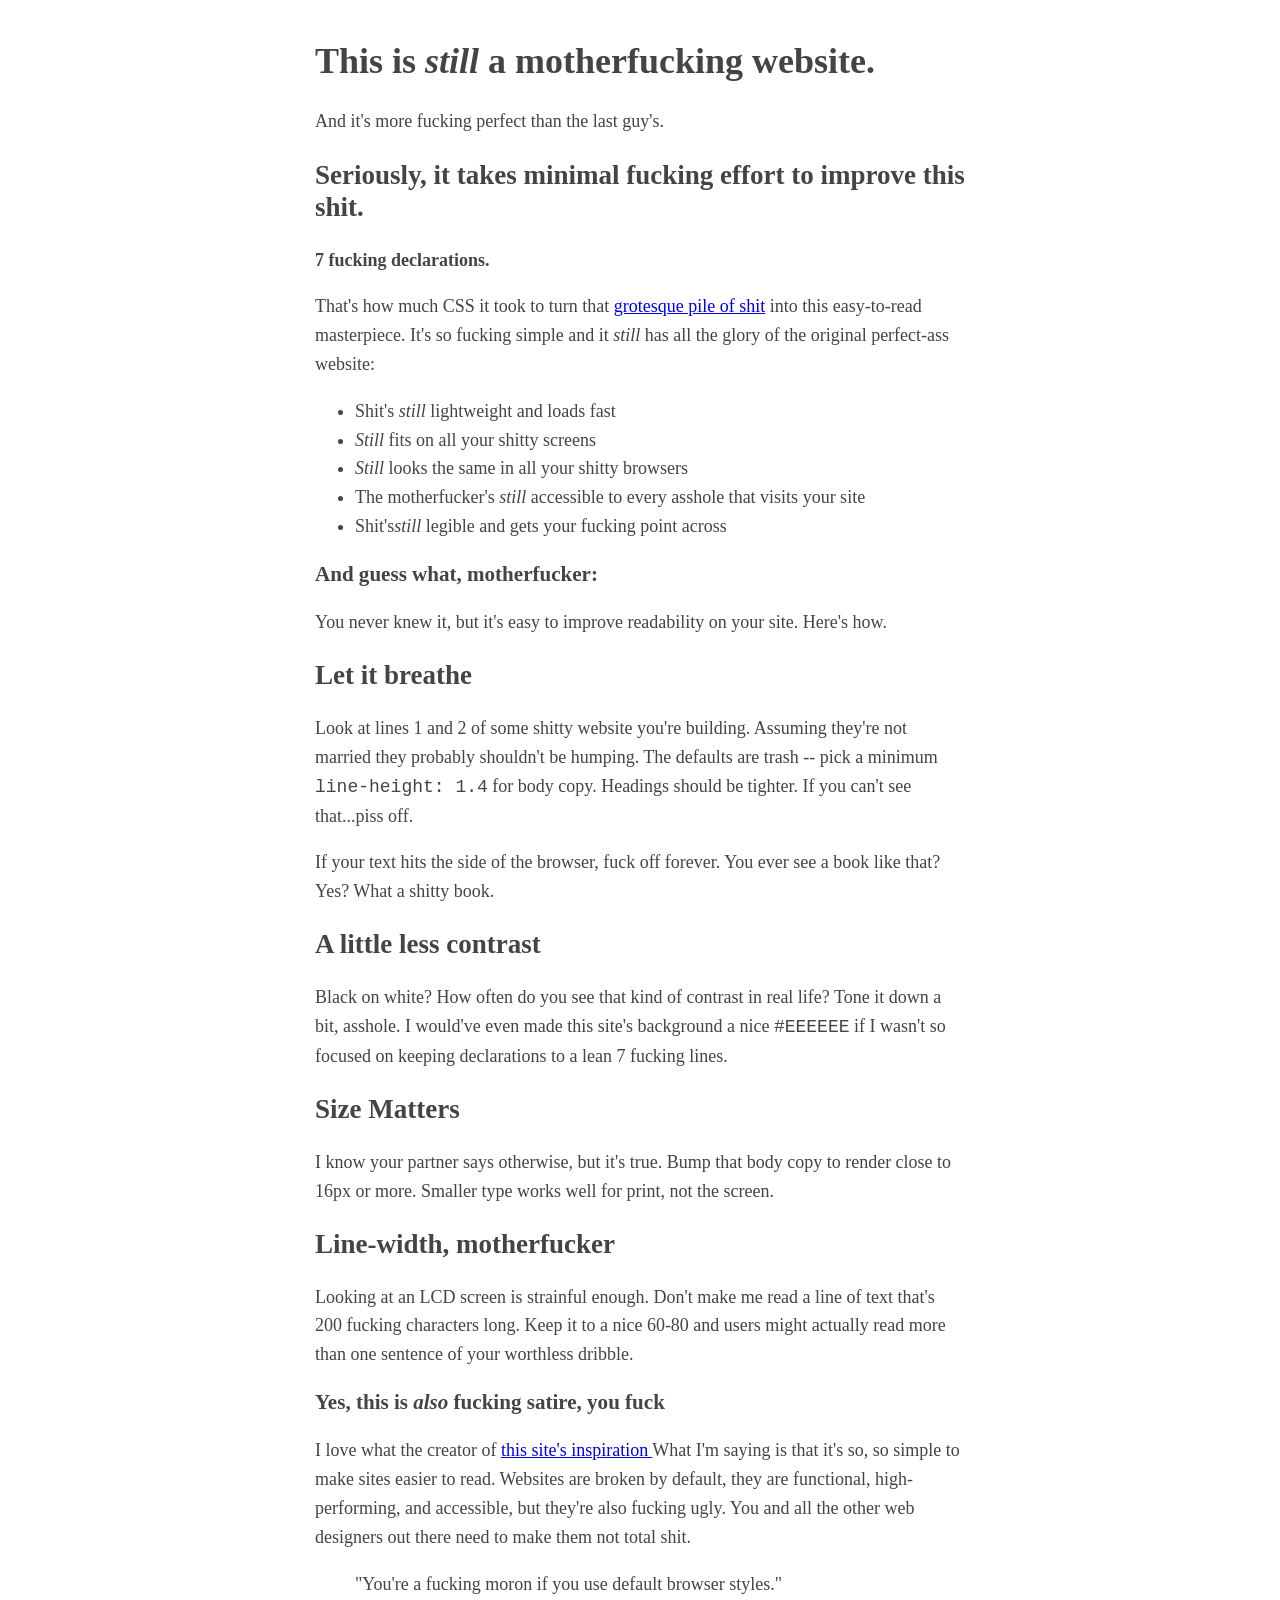
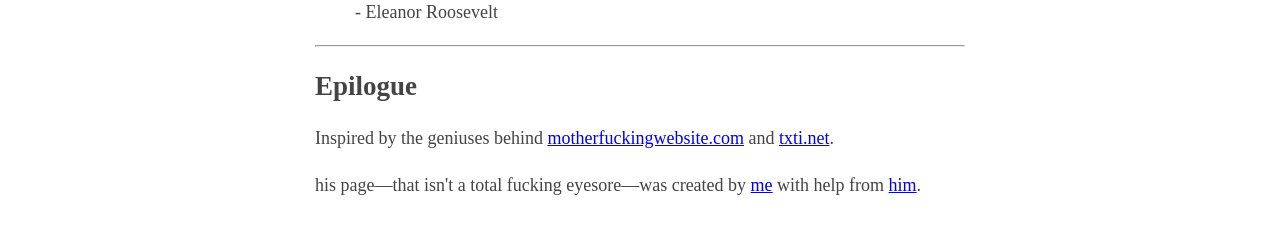
<file: Baitap_buoi1/index.html>
<!DOCTYPE html>
<html lang="en">
<head>
    <meta charset="UTF-8">
    <meta name="viewport" content="width=device-width, initial-scale=1.0">
    <title>Document</title>
    <style>
        body{margin:40px auto;max-width:650px;line-height:1.6;font-size:18px;color:#444;padding:0 10px}h1,h2,h3{line-height:1.2}
    </style>
</head>
<body>
    <header>    <h1>This is <em> still </em> a motherfucking website.</h1> <aside>And it's more fucking perfect than the last guy's.</aside></header>
 <h2>Seriously, it takes minimal fucking effort to improve this shit.</h2>
 <p><strong>7 fucking declarations.</strong></p>
 <p>That's how much CSS it took to turn that <a href="#">grotesque pile of shit</a> into this easy-to-read masterpiece. It's so fucking simple and it <em>still</em> has all the glory of the original perfect-ass website:</p>
 <ul>
    <li>Shit's  <em>still</em> lightweight and loads fast</li>
    <li> <em>Still</em>  fits on all your shitty screens </li>
    <li> <em>Still</em>  looks the same in all your shitty browsers </li>
    <li>The motherfucker's  <em>still</em>  accessible to every asshole that visits your site </li>
    <li> Shit's<em>still</em>  legible and gets your fucking point across </li>
 </ul>
 <h3>And guess what, motherfucker:</h3>
 <p>You never knew it, but it's easy to improve readability on your site. Here's how.</p>
 <h2>Let it breathe</h2>
 <p>Look at lines 1 and 2 of some shitty website you're building. Assuming they're not married they probably shouldn't be humping. The defaults are trash -- pick a minimum <code>line-height: 1.4</code>  for body copy. Headings should be tighter. If you can't see that...piss off.</p>
<p>If your text hits the side of the browser, fuck off forever. You ever see a book like that? Yes? What a shitty book.</p>
<h2>A little less contrast</h2>
<p>Black on white? How often do you see that kind of contrast in real life? Tone it down a bit, asshole. I would've even made this site's background a nice <code>#EEEEEE</code>  if I wasn't so focused on keeping declarations to a lean 7 fucking lines.</p>
<h2>Size Matters</h2>
<p>I know your partner says otherwise, but it's true. Bump that body copy to render close to 16px or more. Smaller type works well for print, not the screen.</p>
<h2>Line-width, motherfucker</h2>
<p>Looking at an LCD screen is strainful enough. Don't make me read a line of text that's 200 fucking characters long. Keep it to a nice 60-80 and users might actually read more than one sentence of your worthless dribble.</p>
<h3>Yes, this is <em>also</em> fucking satire, you fuck</h3>
<p>I love what the creator of <a href="#"> this site's inspiration </a> What I'm saying is that it's so, so simple to make sites easier to read. Websites are broken by default, they are functional, high-performing, and accessible, but they're also fucking ugly. You and all the other web designers out there need to make them not total shit.</p>

<blockquote>"You're a fucking moron if you use default browser styles." <br> - Eleanor Roosevelt</blockquote>
<hr>
<h2>Epilogue</h2>
<p>Inspired by the geniuses behind <a href="http://motherfuckingwebsite.com">motherfuckingwebsite.com</a> and <a href="http://txti.es">txti.net</a>.</p>
<p>his page—that isn't a total fucking eyesore—was created by <a href="https://twitter.com/yourusername">me</a> with help from <a href="https://twitter.com/davidfowl">him</a>.</p>

</body>
</html>
</file>
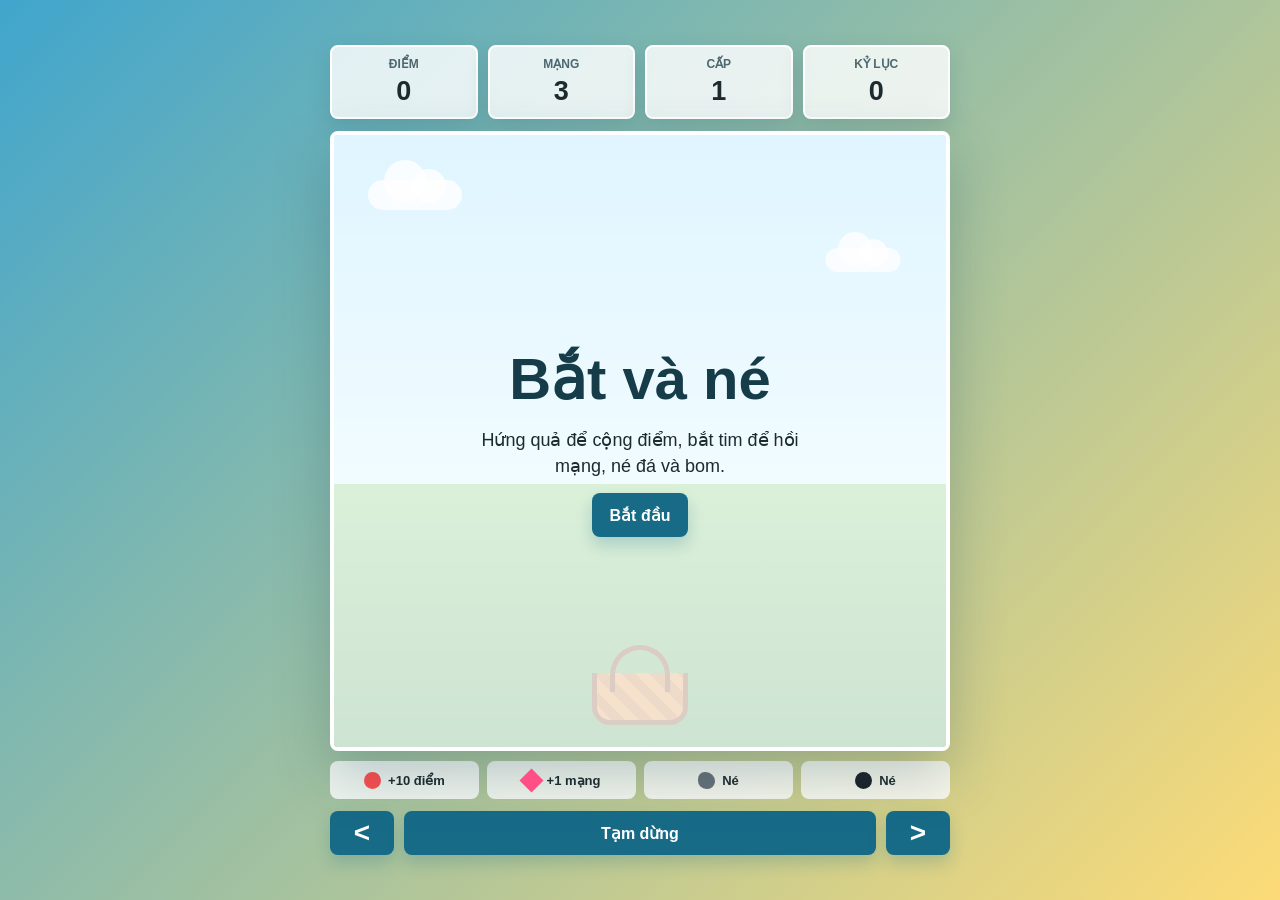
<file: BatDoRoi/index.html>
<!DOCTYPE html>
<html lang="vi">
<head>
    <meta charset="UTF-8">
    <meta name="viewport" content="width=device-width, initial-scale=1.0">
    <title>Bắt đồ rơi và né vật cản</title>
    <link rel="stylesheet" href="style.css">
</head>
<body>
    <main class="game-page">
        <section class="game-shell">
            <div class="top-bar">
                <div>
                    <p class="label">Điểm</p>
                    <strong id="score">0</strong>
                </div>
                <div>
                    <p class="label">Mạng</p>
                    <strong id="lives">3</strong>
                </div>
                <div>
                    <p class="label">Cấp</p>
                    <strong id="level">1</strong>
                </div>
                <div>
                    <p class="label">Kỷ lục</p>
                    <strong id="bestScore">0</strong>
                </div>
            </div>

            <div class="game-board" id="gameBoard">
                <div class="cloud cloud-one"></div>
                <div class="cloud cloud-two"></div>
                <div class="player" id="player"></div>

                <div class="overlay" id="overlay">
                    <h1>Bắt và né</h1>
                    <p id="message">
                        Hứng quả để cộng điểm, bắt tim để hồi mạng, né đá và bom.
                    </p>
                    <button id="startButton" type="button">Bắt đầu</button>
                </div>
            </div>

            <div class="legend">
                <span><i class="mini fruit"></i> +10 điểm</span>
                <span><i class="mini heart"></i> +1 mạng</span>
                <span><i class="mini rock"></i> Né</span>
                <span><i class="mini bomb"></i> Né</span>
            </div>

            <div class="controls">
                <button id="leftButton" type="button" aria-label="Sang trái">&lt;</button>
                <button id="pauseButton" type="button">Tạm dừng</button>
                <button id="rightButton" type="button" aria-label="Sang phải">&gt;</button>
            </div>
        </section>
    </main>

    <script src="script.js"></script>
</body>
</html>
</file>
<file: BatDoRoi/style.css>
* {
    box-sizing: border-box;
}

body {
    margin: 0;
    min-height: 100vh;
    font-family: Arial, Helvetica, sans-serif;
    color: #1d2a2e;
    background:
        linear-gradient(135deg, rgba(55, 161, 202, 0.95), rgba(255, 216, 104, 0.9)),
        #e7f7ff;
}

.game-page {
    min-height: 100vh;
    display: grid;
    place-items: center;
    padding: 18px;
}

.game-shell {
    width: min(96vw, 620px);
}

.top-bar {
    display: grid;
    grid-template-columns: repeat(4, 1fr);
    gap: 10px;
    margin-bottom: 12px;
}

.top-bar > div {
    min-height: 70px;
    padding: 10px;
    border: 2px solid #ffffff;
    border-radius: 8px;
    background: rgba(255, 255, 255, 0.82);
    text-align: center;
    box-shadow: 0 8px 22px rgba(36, 83, 102, 0.18);
}

.label {
    margin: 0 0 5px;
    font-size: 12px;
    font-weight: 700;
    color: #4d686f;
    text-transform: uppercase;
}

.top-bar strong {
    font-size: 27px;
}

.game-board {
    position: relative;
    overflow: hidden;
    height: min(70vh, 620px);
    min-height: 440px;
    border: 4px solid #ffffff;
    border-radius: 8px;
    background:
        linear-gradient(#86d9ff 0%, #c9f4ff 57%, #72c76c 57%, #429655 100%);
    box-shadow: 0 22px 55px rgba(29, 76, 93, 0.28);
    touch-action: none;
}

.cloud {
    position: absolute;
    width: 94px;
    height: 30px;
    border-radius: 999px;
    background: rgba(255, 255, 255, 0.82);
}

.cloud::before,
.cloud::after {
    content: "";
    position: absolute;
    border-radius: 50%;
    background: inherit;
}

.cloud::before {
    width: 42px;
    height: 42px;
    left: 16px;
    bottom: 8px;
}

.cloud::after {
    width: 34px;
    height: 34px;
    right: 16px;
    bottom: 7px;
}

.cloud-one {
    top: 45px;
    left: 34px;
}

.cloud-two {
    top: 110px;
    right: 36px;
    transform: scale(0.8);
}

.player {
    position: absolute;
    left: 50%;
    bottom: 22px;
    width: 96px;
    height: 52px;
    border: 5px solid #783f1d;
    border-top: 0;
    border-radius: 0 0 18px 18px;
    background: repeating-linear-gradient(
        45deg,
        #d98a3a 0 10px,
        #bc6f2d 10px 20px
    );
    transform: translateX(-50%);
}

.player::before {
    content: "";
    position: absolute;
    left: 13px;
    right: 13px;
    top: -28px;
    height: 42px;
    border: 5px solid #783f1d;
    border-bottom: 0;
    border-radius: 50px 50px 0 0;
}

.falling-item {
    position: absolute;
    width: 38px;
    height: 38px;
    display: grid;
    place-items: center;
    user-select: none;
}

.falling-item.fruit {
    border-radius: 50%;
    background: radial-gradient(circle at 35% 30%, #fff58e 0 14%, #ff4d4d 15% 70%, #b7202f 71%);
    box-shadow: inset -5px -6px 0 rgba(0, 0, 0, 0.12);
}

.falling-item.fruit::before {
    content: "";
    position: absolute;
    width: 15px;
    height: 8px;
    top: -3px;
    right: 5px;
    border-radius: 50% 0 50% 0;
    background: #2f8f43;
    transform: rotate(-25deg);
}

.falling-item.heart {
    width: 36px;
    height: 36px;
    transform: rotate(-45deg);
    border-radius: 0 0 7px 0;
    background: #ff4f86;
}

.falling-item.heart::before,
.falling-item.heart::after {
    content: "";
    position: absolute;
    width: 36px;
    height: 36px;
    border-radius: 50%;
    background: #ff4f86;
}

.falling-item.heart::before {
    top: -18px;
    left: 0;
}

.falling-item.heart::after {
    left: 18px;
    top: 0;
}

.falling-item.rock {
    border-radius: 42% 58% 48% 52%;
    background: linear-gradient(145deg, #8d98a1, #48535d);
    box-shadow: inset -6px -6px 0 rgba(0, 0, 0, 0.18);
}

.falling-item.bomb {
    border-radius: 50%;
    background: radial-gradient(circle at 35% 30%, #747b84, #1b2027 70%);
}

.falling-item.bomb::before {
    content: "";
    position: absolute;
    width: 11px;
    height: 14px;
    top: -8px;
    right: 4px;
    border-radius: 5px 5px 0 0;
    background: #4a2d1b;
    transform: rotate(32deg);
}

.falling-item.bomb::after {
    content: "";
    position: absolute;
    width: 9px;
    height: 9px;
    top: -15px;
    right: 0;
    border-radius: 50%;
    background: #ffcf33;
    box-shadow: 0 0 8px #ffcf33;
}

.overlay {
    position: absolute;
    inset: 0;
    display: grid;
    place-items: center;
    align-content: center;
    gap: 14px;
    padding: 26px;
    background: rgba(255, 255, 255, 0.74);
    text-align: center;
    z-index: 5;
}

.overlay.hidden {
    display: none;
}

.overlay h1 {
    margin: 0;
    font-size: clamp(36px, 8vw, 58px);
    color: #153c48;
}

.overlay p {
    max-width: 370px;
    margin: 0;
    font-size: 18px;
    line-height: 1.45;
}

button {
    min-height: 44px;
    border: 0;
    border-radius: 8px;
    padding: 0 18px;
    color: #ffffff;
    background: #176b87;
    font-size: 16px;
    font-weight: 700;
    cursor: pointer;
    box-shadow: 0 8px 16px rgba(23, 107, 135, 0.24);
}

button:hover {
    background: #0f5369;
}

.legend {
    display: grid;
    grid-template-columns: repeat(4, 1fr);
    gap: 8px;
    margin-top: 10px;
}

.legend span {
    display: flex;
    min-height: 38px;
    align-items: center;
    justify-content: center;
    gap: 7px;
    border-radius: 8px;
    background: rgba(255, 255, 255, 0.82);
    font-size: 13px;
    font-weight: 700;
}

.mini {
    display: inline-block;
    width: 17px;
    height: 17px;
}

.mini.fruit {
    border-radius: 50%;
    background: #ff4d4d;
}

.mini.heart {
    background: #ff4f86;
    transform: rotate(-45deg);
}

.mini.rock {
    border-radius: 42% 58% 48% 52%;
    background: #68717a;
}

.mini.bomb {
    border-radius: 50%;
    background: #1b2027;
}

.controls {
    display: grid;
    grid-template-columns: 64px 1fr 64px;
    gap: 10px;
    margin-top: 12px;
}

#leftButton,
#rightButton {
    font-size: 28px;
    line-height: 1;
}

@media (max-width: 520px) {
    .game-page {
        padding: 10px;
    }

    .top-bar {
        grid-template-columns: repeat(2, 1fr);
        gap: 7px;
    }

    .top-bar > div {
        min-height: 58px;
        padding: 8px 5px;
    }

    .top-bar strong {
        font-size: 22px;
    }

    .game-board {
        min-height: 430px;
    }

    .player {
        width: 82px;
        height: 48px;
    }

    .legend {
        grid-template-columns: repeat(2, 1fr);
    }
}
</file>
